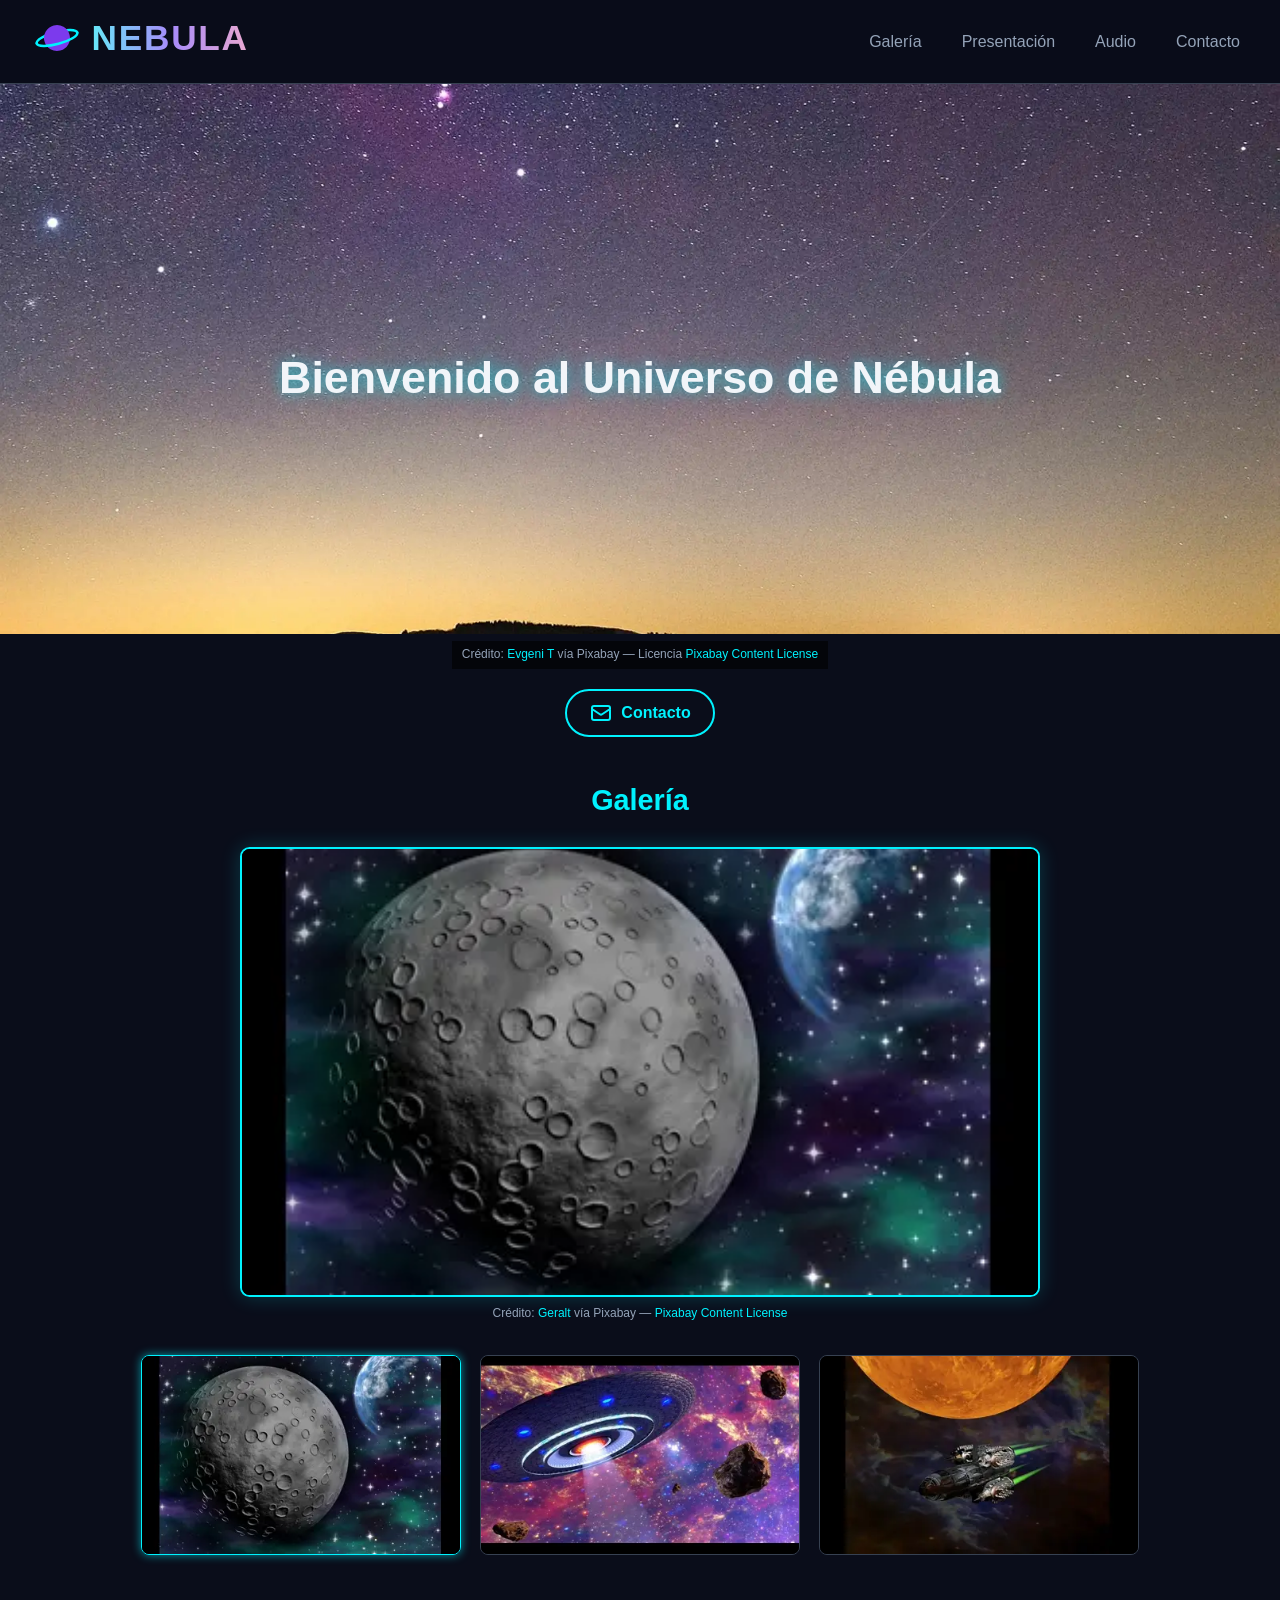
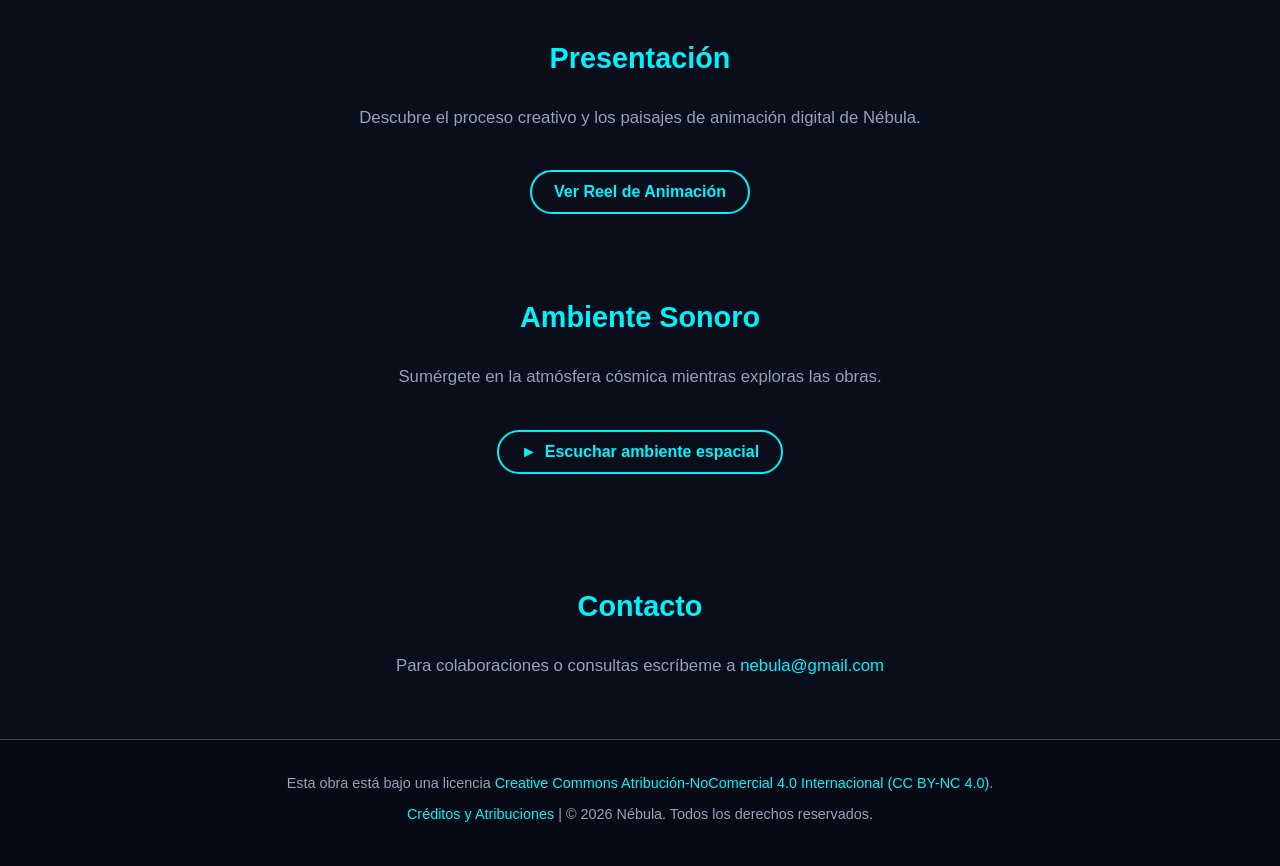
<file: index.html>
<!DOCTYPE html>
<html lang="es">

<head>
    <meta charset="UTF-8">
    <meta name="viewport" content="width=device-width, initial-scale=1.0">
    <meta name="description"
        content="Portfolio de Nébula, artista digital especializada en paisajes de ciencia ficción.">
    <title>Nébula – Artista Digital</title>
    <link rel="stylesheet" href="css/dark.css">
</head>

<body>

    <!-- =====================================================
         CABECERA
         ===================================================== -->
    <header class="site-header">
        <div class="logo-container">
            <a href="#" class="logo-link" aria-label="Inicio - Nébula">
                <!-- Logotipo SVG Inline -->
                <svg class="logo-svg" viewBox="0 0 100 100" width="52" height="52" role="img" aria-labelledby="logo-title">
                    <title id="logo-title">Logotipo de Nébula: planeta con anillo</title>
                    <g transform="rotate(-15 50 50)">
                        <!-- Mitad trasera del anillo (queda detrás del planeta) -->
                        <path class="logo-anillo" d="M 8 50 A 42 12 0 0 1 92 50" fill="none" stroke-width="5" stroke-linecap="round" />
                        
                        <!-- Cuerpo del planeta -->
                        <circle class="logo-planeta" cx="50" cy="50" r="26" />
                        
                        <!-- Mitad delantera del anillo (cruza por delante del planeta) -->
                        <path class="logo-anillo" d="M 92 50 A 42 12 0 0 1 8 50" fill="none" stroke-width="5" stroke-linecap="round" />
                    </g>
                </svg>
                <span class="logo-text">NEBULA</span>
            </a>
        </div>

        <nav aria-label="Menú principal">
            <ul>
                <li><a href="#gallery">Galería</a></li>
                <li><a href="#video">Presentación</a></li>
                <li><a href="#audio">Audio</a></li>
                <li><a href="#contact">Contacto</a></li>
            </ul>
        </nav>
    </header>

    <!-- =====================================================
         HERO — fuera de <main> porque es portada
         ===================================================== -->
    <section class="hero" aria-label="Portada">
        <figure>
            <img src="assets/img/hero.webp" alt="Paisaje espacial futurista: lago reflejando un cielo estrellado"
                width="1920" height="1080" fetchpriority="high">
            <figcaption>
                Crédito: <a href="https://pixabay.com/users/evgenit-4930349/" target="_blank"
                    rel="noopener noreferrer">Evgeni T</a>
                vía Pixabay — Licencia <a href="https://pixabay.com/service/license/" target="_blank"
                    rel="noopener noreferrer">Pixabay Content License</a>
            </figcaption>
        </figure>
        <h1>Bienvenido al Universo de Nébula</h1>
        <a href="#contact" class="cta-button">
            <!-- Icono SVG Inline -->
            <svg class="cta-icon" viewBox="0 0 24 24" width="24" height="24" fill="none" aria-hidden="true">
                <path class="cta-icon-envelope" d="M3 8l7.89 5.26a2 2 0 002.22 0L21 8M5 19h14a2 2 0 002-2V7a2 2 0 00-2-2H5a2 2 0 00-2 2v10a2 2 0 002 2z"
                      stroke="currentColor" stroke-width="2" stroke-linecap="round" stroke-linejoin="round" />
            </svg>
            <span>Contacto</span>
        </a>
    </section>

    <!-- =====================================================
         CONTENIDO PRINCIPAL
         ===================================================== -->
    <main>

        <!-- GALERÍA DINÁMICA -->
        <section id="gallery" class="gallery" aria-labelledby="gallery-title">
            <h2 id="gallery-title">Galería</h2>

            <!-- Visor Principal con Imagen a Mayor Tamaño -->
            <figure class="gallery-featured">
                <img id="main-image" src="assets/img/thumb1.webp"
                    alt="Composición espacial: satélites en órbita con fondo nebuloso" width="800" height="450">
                <figcaption id="main-caption">
                    Crédito: <a id="main-credit-author" href="https://pixabay.com/users/geralt-9301/"
                        target="_blank" rel="noopener noreferrer">Geralt</a>
                    vía Pixabay — <a href="https://pixabay.com/service/license/" target="_blank"
                        rel="noopener noreferrer">Pixabay Content License</a>
                </figcaption>
            </figure>

            <!-- Tira de Miniaturas Interactivas -->
            <div class="thumbnails">
                <button class="thumb-item active" type="button" aria-label="Ver imagen: satélites en órbita"
                    aria-pressed="true" data-credit-name="Geralt"
                    data-credit-url="https://pixabay.com/users/geralt-9301/"
                    data-image-alt="Composición espacial: satélites en órbita con fondo nebuloso">
                    <img src="assets/img/thumb1.webp" alt="" width="400" height="250" loading="lazy">
                </button>
                <button class="thumb-item" type="button" aria-label="Ver imagen: OVNI sobre un paisaje nocturno"
                    aria-pressed="false" data-credit-name="MasterTux"
                    data-credit-url="https://pixabay.com/users/mastertux-470906/"
                    data-image-alt="OVNI futurista sobrevolando un paisaje nocturno">
                    <img src="assets/img/thumb2.webp" alt="" width="400" height="250" loading="lazy">
                </button>
                <button class="thumb-item" type="button" aria-label="Ver imagen: nave cruzando una nebulosa"
                    aria-pressed="false" data-credit-name="SteveBidmead"
                    data-credit-url="https://pixabay.com/users/stevebidmead-249449/"
                    data-image-alt="Nave espacial cruzando una nebulosa de colores vivos">
                    <img src="assets/img/thumb3.webp" alt="" width="400" height="250" loading="lazy">
                </button>
            </div>
        </section>

        <!-- VÍDEO DE PRESENTACIÓN -->
        <section id="video" class="presentation-video" aria-labelledby="video-title">
            <h2 id="video-title">Presentación</h2>
            <p>Descubre el proceso creativo y los paisajes de animación digital de Nébula.</p>
            <button id="open-modal-btn" class="cta-button" type="button">
                Ver Reel de Animación
            </button>
        </section>

        <!-- MODAL DE VÍDEO -->
        <div id="video-modal" class="modal" role="dialog" aria-modal="true" aria-labelledby="modal-title" hidden>
            <div class="modal-backdrop"></div>
            <div class="modal-content">
                <div class="modal-header">
                    <h3 id="modal-title">Reel de Animación</h3>
                    <button id="close-modal-btn" class="modal-close" type="button" aria-label="Cerrar ventana">&times;</button>
                </div>
                <div class="modal-body">
                    <video id="modal-video" controls poster="assets/img/poster.webp" width="720" height="405">
                        <source src="assets/video/presentacion.webm" type="video/webm">
                        <source src="assets/video/presentacion2.mp4" type="video/mp4">
                        Tu navegador no soporta la reproducción de vídeo HTML5.
                    </video>
                    <p id="video-status" class="media-status" role="status" aria-live="polite"></p>
                </div>
            </div>
        </div>

        <!-- AUDIO AMBIENTAL -->
        <section id="audio" class="ambient-audio" aria-labelledby="audio-title">
            <h2 id="audio-title">Ambiente Sonoro</h2>
            <p>Sumérgete en la atmósfera cósmica mientras exploras las obras.</p>
            <audio id="ambient-audio" preload="metadata">
                <source src="assets/audio/ambient.ogg" type="audio/ogg">
                <source src="assets/audio/ambient.mp3" type="audio/mpeg">
            </audio>
            <button id="audio-toggle-btn" class="cta-button" type="button" aria-pressed="false">
                <span id="audio-btn-icon">&#9658;</span>
                <span id="audio-btn-text">Escuchar ambiente espacial</span>
            </button>
            <p id="audio-status" class="media-status" role="status" aria-live="polite"></p>
        </section>

        <!-- CONTACTO -->
        <section id="contact" aria-labelledby="contact-title">
            <h2 id="contact-title">Contacto</h2>
            <p>Para colaboraciones o consultas escríbeme a <a href="mailto:nebula@gmail.com">nebula@gmail.com</a>
            </p>
        </section>

    </main>

    <!-- =====================================================
         PIE DE PÁGINA
         ===================================================== -->
    <footer class="site-footer">
        <p class="license-info">
            Esta obra está bajo una licencia <a href="https://creativecommons.org/licenses/by-nc/4.0/deed.es" target="_blank" rel="noopener noreferrer">Creative Commons Atribución-NoComercial 4.0 Internacional (CC BY-NC 4.0)</a>.
        </p>
        <p>
            <a href="credits.html">Créditos y Atribuciones</a> | &copy; 2026 Nébula. Todos los derechos reservados.
        </p>
    </footer>

    <script src="js/main.js"></script>
</body>

</html>
</file>
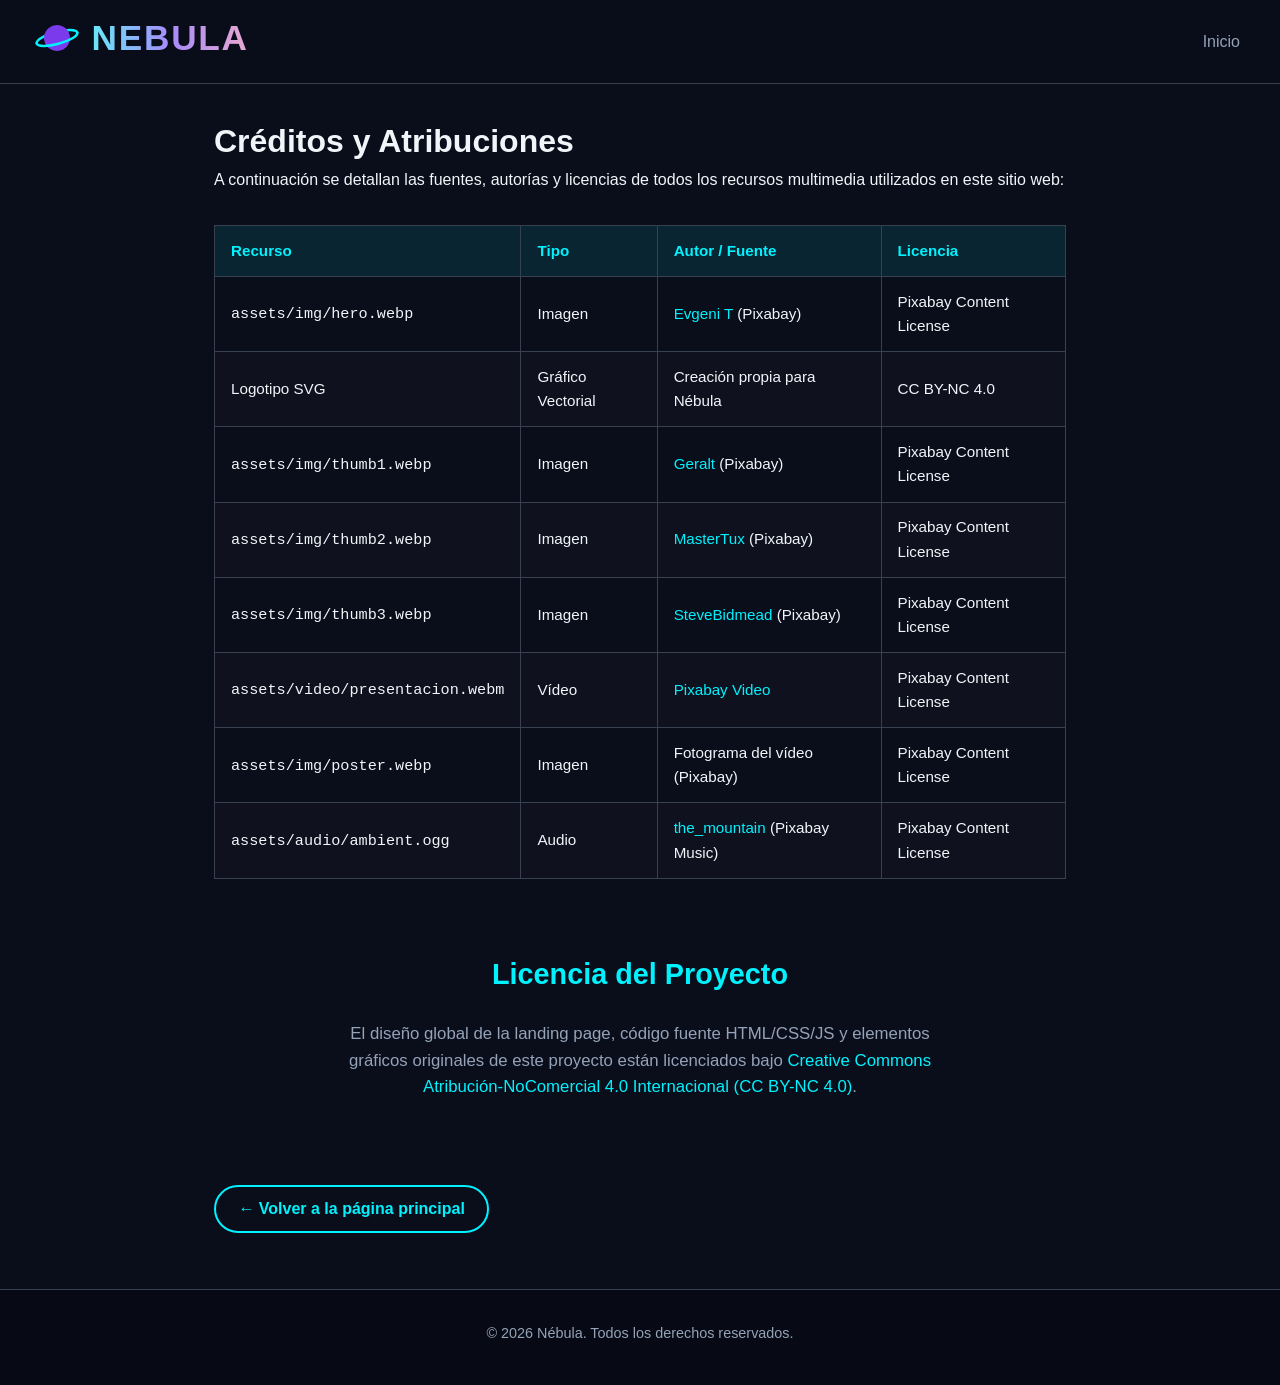
<file: credits.html>
<!DOCTYPE html>
<html lang="es">

<head>
    <meta charset="UTF-8">
    <meta name="viewport" content="width=device-width, initial-scale=1.0">
    <title>Créditos y Atribuciones — Nébula</title>
    <link rel="stylesheet" href="css/dark.css">
</head>

<body>

    <header class="site-header">
        <div class="logo-container">
            <a href="index.html" class="logo-link" aria-label="Volver al inicio">
                <svg class="logo-svg" viewBox="0 0 100 100" width="52" height="52" role="img" aria-labelledby="logo-title">
                    <title id="logo-title">Logotipo de Nébula</title>
                    <g transform="rotate(-15 50 50)">
                        <path class="logo-anillo" d="M 8 50 A 42 12 0 0 1 92 50" fill="none" stroke-width="5" stroke-linecap="round" />
                        <circle class="logo-planeta" cx="50" cy="50" r="26" />
                        <path class="logo-anillo" d="M 92 50 A 42 12 0 0 1 8 50" fill="none" stroke-width="5" stroke-linecap="round" />
                    </g>
                </svg>
                <span class="logo-text">NEBULA</span>
            </a>
        </div>
        <nav aria-label="Menú secundario">
            <ul>
                <li><a href="index.html">Inicio</a></li>
            </ul>
        </nav>
    </header>

    <main class="credits-container">
        <h1>Créditos y Atribuciones</h1>
        <p>A continuación se detallan las fuentes, autorías y licencias de todos los recursos multimedia utilizados en este sitio web:</p>

        <table class="credits-table">
            <thead>
                <tr>
                    <th>Recurso</th>
                    <th>Tipo</th>
                    <th>Autor / Fuente</th>
                    <th>Licencia</th>
                </tr>
            </thead>
            <tbody>
                <tr>
                    <td><code>assets/img/hero.webp</code></td>
                    <td>Imagen</td>
                    <td><a href="https://pixabay.com/users/evgenit-4930349/" target="_blank" rel="noopener noreferrer">Evgeni T</a> (Pixabay)</td>
                    <td>Pixabay Content License</td>
                </tr>
                <tr>
                    <td>Logotipo SVG</td>
                    <td>Gráfico Vectorial</td>
                    <td>Creación propia para Nébula</td>
                    <td>CC BY-NC 4.0</td>
                </tr>
                <tr>
                    <td><code>assets/img/thumb1.webp</code></td>
                    <td>Imagen</td>
                    <td><a href="https://pixabay.com/users/geralt-9301/" target="_blank" rel="noopener noreferrer">Geralt</a> (Pixabay)</td>
                    <td>Pixabay Content License</td>
                </tr>
                <tr>
                    <td><code>assets/img/thumb2.webp</code></td>
                    <td>Imagen</td>
                    <td><a href="https://pixabay.com/users/mastertux-470906/" target="_blank" rel="noopener noreferrer">MasterTux</a> (Pixabay)</td>
                    <td>Pixabay Content License</td>
                </tr>
                <tr>
                    <td><code>assets/img/thumb3.webp</code></td>
                    <td>Imagen</td>
                    <td><a href="https://pixabay.com/users/stevebidmead-249449/" target="_blank" rel="noopener noreferrer">SteveBidmead</a> (Pixabay)</td>
                    <td>Pixabay Content License</td>
                </tr>
                <tr>
                    <td><code>assets/video/presentacion.webm</code></td>
                    <td>Vídeo</td>
                    <td><a href="https://pixabay.com/videos/" target="_blank" rel="noopener noreferrer">Pixabay Video</a></td>
                    <td>Pixabay Content License</td>
                </tr>
                <tr>
                    <td><code>assets/img/poster.webp</code></td>
                    <td>Imagen</td>
                    <td>Fotograma del vídeo (Pixabay)</td>
                    <td>Pixabay Content License</td>
                </tr>
                <tr>
                    <td><code>assets/audio/ambient.ogg</code></td>
                    <td>Audio</td>
                    <td><a href="https://pixabay.com/music/" target="_blank" rel="noopener noreferrer">the_mountain</a> (Pixabay Music)</td>
                    <td>Pixabay Content License</td>
                </tr>
            </tbody>
        </table>

        <section>
            <h2>Licencia del Proyecto</h2>
            <p>
                El diseño global de la landing page, código fuente HTML/CSS/JS y elementos gráficos originales de este proyecto están licenciados bajo 
                <a href="https://creativecommons.org/licenses/by-nc/4.0/deed.es" target="_blank" rel="noopener noreferrer">Creative Commons Atribución-NoComercial 4.0 Internacional (CC BY-NC 4.0)</a>.
            </p>
        </section>

        <a href="index.html" class="cta-button back-link">&larr; Volver a la página principal</a>
    </main>

    <footer class="site-footer">
        <p>&copy; 2026 Nébula. Todos los derechos reservados.</p>
    </footer>

</body>

</html>
</file>
<file: css/dark.css>
/* Paleta compartida por las dos páginas y colores base del SVG inline. */
:root {
    --color-fondo: #0a0d1a;
    --color-principal: #00f2fe;
    --color-texto: #f1f5f9;
    --color-muted: #94a3b8;
    --color-borde: #374151;
    --logo-planeta: #7c3aed;
    --logo-anillo: #00f2fe;
}

/* Evita que padding y bordes alteren el tamaño calculado de los elementos. */
*, *::before, *::after {
    box-sizing: border-box;
    margin: 0;
    padding: 0;
}

html {
    scroll-behavior: smooth;
}

body {
    font: 16px/1.6 Arial, sans-serif;
    background: var(--color-fondo);
    color: var(--color-texto);
}

a {
    color: var(--color-principal);
    text-decoration: none;
}

a:hover {
    text-decoration: underline;
}

/* El foco visible facilita la navegación por teclado sin ocultar el indicador. */
a:focus-visible, button:focus-visible {
    outline: 3px solid var(--color-principal);
    outline-offset: 3px;
}

img, video {
    display: block;
    max-width: 100%;
}

figcaption {
    margin-top: 0.4rem;
    color: var(--color-muted);
    font-size: 0.75rem;
}

.site-header {
    position: sticky;
    top: 0;
    z-index: 100;
    display: flex;
    align-items: center;
    justify-content: space-between;
    padding: 0.8rem 2rem;
    border-bottom: 1px solid var(--color-borde);
    background: rgba(10, 13, 26, 0.95);
}

/* El enlace y el menú conservan un área táctil cómoda. */
.logo-link, nav a {
    display: inline-flex;
    align-items: center;
    min-height: 44px;
}

.logo-link {
    gap: 0.6rem;
}

.logo-svg {
    display: block;
    width: 50px;
    height: 50px;
    transition: transform 0.3s ease, filter 0.3s ease;
}

.logo-planeta, .logo-anillo {
    transition: fill 0.3s ease, stroke 0.3s ease;
}

.logo-planeta {
    fill: var(--logo-planeta);
}

.logo-anillo {
    stroke: var(--logo-anillo);
}

/* Las variables heredadas permiten recolorear el SVG inline desde el enlace. */
.logo-link:hover, .logo-link:focus-visible {
    --logo-planeta: #ec4899;
    --logo-anillo: #fff;
}

.logo-link:hover .logo-svg, .logo-link:focus-visible .logo-svg {
    transform: scale(1.1);
    filter: drop-shadow(0 0 8px var(--color-principal));
}

.logo-text {
    font: 900 2.2rem Arial Black, Arial, sans-serif;
    letter-spacing: 0.05em;
    background: linear-gradient(90deg, #67e8f9, #a78bfa, #e9a8d0);
    -webkit-background-clip: text;
    background-clip: text;
    -webkit-text-fill-color: transparent;
}

nav ul {
    display: flex;
    gap: 1.5rem;
    list-style: none;
}

nav a {
    min-width: 44px;
    padding: 0 0.5rem;
    color: var(--color-muted);
    transition: color 0.2s;
}

nav a:hover {
    color: var(--color-principal);
    text-decoration: none;
}

.hero {
    position: relative;
    text-align: center;
}

/* Mantiene la imagen de portada recortada sin deformar su proporción. */
.hero img {
    width: 100%;
    max-height: 550px;
    object-fit: cover;
}

.hero figcaption {
    display: inline-block;
    padding: 0.3rem 0.6rem;
    background: rgba(0, 0, 0, 0.6);
}

.hero h1 {
    position: absolute;
    top: 45%;
    left: 50%;
    width: 90%;
    transform: translate(-50%, -50%);
    font-size: clamp(1.5rem, 3.5vw, 2.8rem);
    text-shadow: 0 0 15px rgba(0, 242, 254, 0.6);
}

.cta-button {
    display: inline-flex;
    align-items: center;
    justify-content: center;
    gap: 0.5rem;
    min-width: 44px;
    min-height: 44px;
    margin-top: 1.2rem;
    padding: 0.6rem 1.4rem;
    border: 2px solid var(--color-principal);
    border-radius: 2rem;
    background: none;
    color: var(--color-principal);
    font-size: 1rem;
    font-weight: bold;
    text-decoration: none;
    cursor: pointer;
    transition: background 0.2s, color 0.2s, box-shadow 0.2s;
}

/* Hover y foco comparten feedback para ratón, teclado y otros dispositivos. */
.cta-button:hover, .cta-button:focus-visible {
    background: var(--color-principal);
    color: var(--color-fondo);
    box-shadow: 0 0 15px rgba(0, 242, 254, 0.5);
    text-decoration: none;
}

.cta-icon {
    width: 24px;
    height: 24px;
    stroke: currentColor;
    transition: transform 0.3s ease;
}

.cta-button:hover .cta-icon, .cta-button:focus-visible .cta-icon {
    transform: translateY(-2px) scale(1.1);
}

main section {
    padding: 2.5rem 1.5rem;
    text-align: center;
}

main h2 {
    margin-bottom: 1.5rem;
    color: var(--color-principal);
    font-size: 1.8rem;
}

main section p {
    max-width: 600px;
    margin: 0 auto 1.2rem;
    color: var(--color-muted);
    font-size: 1.05rem;
}

.gallery-featured {
    max-width: 800px;
    margin: 0 auto 2rem;
}

.gallery-featured img {
    width: 100%;
    max-height: 480px;
    border: 2px solid var(--color-principal);
    border-radius: 0.6rem;
    object-fit: cover;
    box-shadow: 0 0 20px rgba(0, 242, 254, 0.2);
    transition: opacity 0.25s ease;
}

/* main.js aplica esta clase brevemente al cambiar la imagen de la galería. */
.gallery-featured img.fade {
    opacity: 0;
}

.thumbnails {
    display: flex;
    flex-wrap: wrap;
    justify-content: center;
    gap: 1.2rem;
}

.thumb-item {
    display: block;
    width: min(100%, 320px);
    padding: 0;
    border: 0;
    border-radius: 0.5rem;
    background: transparent;
    color: inherit;
    cursor: pointer;
}

.thumb-item img {
    width: 100%;
    height: 200px;
    border: 1px solid var(--color-borde);
    border-radius: 0.5rem;
    object-fit: cover;
    transition: transform 0.3s ease, border-color 0.3s ease, box-shadow 0.3s ease;
}

.thumb-item:hover img, .thumb-item:focus-visible img {
    transform: scale(1.05);
    border-color: var(--color-principal);
    box-shadow: 0 0 12px rgba(0, 242, 254, 0.4);
}

/* La miniatura activa se distingue además del efecto temporal de hover/foco. */
.thumb-item.active img {
    border-color: var(--color-principal);
    box-shadow: 0 0 10px rgba(0, 242, 254, 0.6);
}

.media-status {
    /* Reserva espacio para evitar saltos cuando JS anuncia un error multimedia. */
    min-height: 1.5em;
    margin: 0.5rem auto 0;
    color: var(--color-muted);
    font-size: 0.9rem;
}

.modal {
    position: fixed;
    inset: 0;
    z-index: 1000;
    display: flex;
    align-items: center;
    justify-content: center;
}

/* El modal usa flex; se fuerza el comportamiento nativo del atributo hidden. */
.modal[hidden] {
    display: none;
}

.modal-backdrop {
    position: absolute;
    inset: 0;
    background: rgba(0, 0, 0, 0.85);
}

.modal-content {
    position: relative;
    width: 90%;
    max-width: 760px;
    overflow: hidden;
    border: 1px solid var(--color-borde);
    border-radius: 0.8rem;
    background: #0f1424;
    box-shadow: 0 0 30px rgba(0, 242, 254, 0.25);
}

.modal-header {
    display: flex;
    align-items: center;
    justify-content: space-between;
    padding: 0.8rem 1.2rem;
    border-bottom: 1px solid var(--color-borde);
}

.modal-header h3 {
    color: var(--color-principal);
    font-size: 1.2rem;
}

.modal-close {
    display: inline-flex;
    align-items: center;
    justify-content: center;
    min-width: 44px;
    min-height: 44px;
    border: 0;
    background: none;
    color: var(--color-muted);
    font-size: 1.8rem;
    cursor: pointer;
    transition: color 0.2s;
}

.modal-close:hover, .modal-close:focus-visible {
    color: var(--color-principal);
}

.modal-body video {
    width: 100%;
    max-height: 70vh;
}

.credits-container {
    max-width: 900px;
    margin: 2rem auto;
    padding: 0 1.5rem;
}

.credits-table {
    width: 100%;
    margin: 2rem 0;
    border-collapse: collapse;
    font-size: 0.95rem;
    text-align: left;
}

.credits-table th, .credits-table td {
    padding: 0.8rem 1rem;
    border: 1px solid var(--color-borde);
}

/* Destaca la cabecera y alterna filas para facilitar la lectura de la tabla. */
.credits-table th {
    background: rgba(0, 242, 254, 0.1);
    color: var(--color-principal);
}

.credits-table tr:nth-child(even) {
    background: rgba(255, 255, 255, 0.02);
}

.back-link {
    display: inline-block;
    margin: 1.5rem 0;
}

.site-footer {
    padding: 2rem 1.5rem;
    border-top: 1px solid var(--color-borde);
    background: #070a14;
    color: var(--color-muted);
    font-size: 0.9rem;
    text-align: center;
}

.site-footer p {
    margin-bottom: 0.5rem;
}

@media (max-width: 600px) {
    /* Ajusta cabecera, galería y tabla a pantallas estrechas. */
    .site-header {
        flex-direction: column;
        gap: 0.8rem;
        padding: 1rem;
    }

    nav ul {
        flex-wrap: wrap;
        justify-content: center;
        gap: 0.8rem;
    }

    .thumb-item img {
        height: auto;
    }

    .credits-table {
        font-size: 0.85rem;
    }

    .credits-table th, .credits-table td {
        padding: 0.5rem 0.6rem;
    }
}

@media (prefers-reduced-motion: reduce) {
    /* Respeta la preferencia del usuario y conserva los cambios de estado. */
    *, *::before, *::after {
        scroll-behavior: auto !important;
        transition-duration: 0.01ms !important;
        animation-duration: 0.01ms !important;
        animation-iteration-count: 1 !important;
    }
}
</file>
